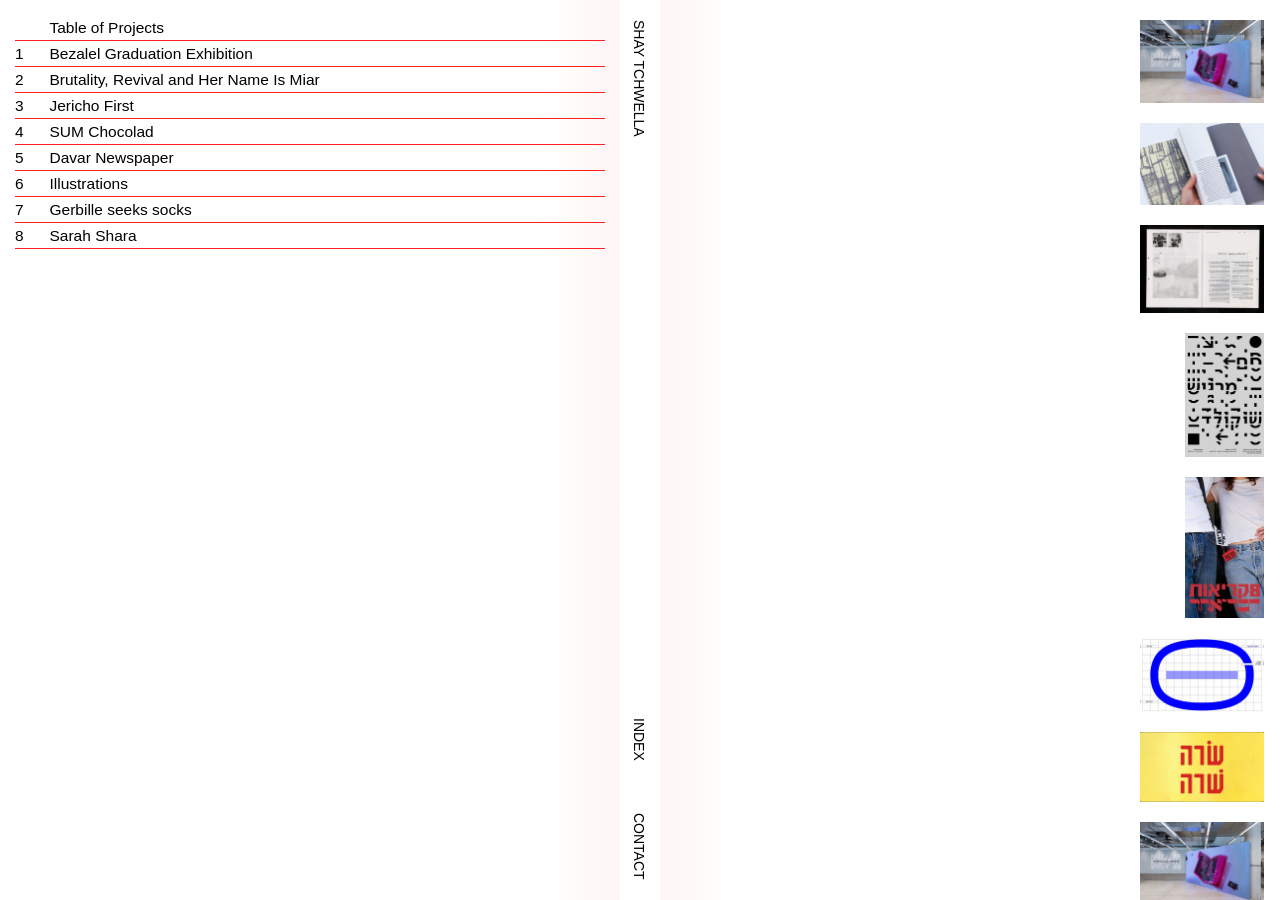
<file: index.html>
<!DOCTYPE html>
<html lang="en">
<head>
  <meta charset="UTF-8">
  <meta name="viewport" content="width=device-width, initial-scale=1">
  <title>Shay Tchwella — Portfolio</title>
  <link rel="stylesheet" href="styles.css?v=contact45">
  <script src="script.js?v=contact45" defer></script>
</head>
<body>
  <main class="page">
    <!-- Soft pink bands on both sides of the middle column -->
    <div class="band band--left">
      <img src="images/band-left.svg" alt="">
    </div>
    <div class="band band--right">
      <img src="images/band-right.svg" alt="">
    </div>

    <!-- Left half: scrolls on its own, only when its content is taller than the screen -->
    <div class="pane pane--left">

      <!-- Table of projects (top left). A red line sits under every project but the last -->
      <section class="projects">
        <!-- On a phone the title and the line under it stay at the top while the text scrolls -->
        <div class="projects-head">
          <h1 class="projects-title">Table of Projects</h1>
          <!-- Phone only: ✕ shows only the images, + brings the text back (+ also when nothing is open) -->
          <button class="projects-toggle" type="button" aria-label="Show only the images">
            <span class="toggle-cross" aria-hidden="true">✕</span>
          </button>
        </div>
        <ol class="project-list">
          <li class="project">
            <button class="project-name project-toggle" type="button" aria-expanded="false" aria-controls="case-bezalel"><span class="project-number">1</span>Bezalel Graduation Exhibition</button>
            <span class="project-year">2026</span> <!-- phone only, while the project is open -->
            <!-- Opens when the name is clicked and pushes the next projects down -->
            <div class="project-details">
              <div class="project-details-inner">
                <p>As part of the branding team for Bezalel’s 2026 Graduation Exhibition, <em>Boom Bogrim</em>, I collaborated with designers and curators to develop a bold, expressive visual identity. The concept explored a sense of rupture and transformation through explosive variable typography that extended across walls, printed materials, and digital screens. At the heart of the exhibition, a large-scale AI-generated film brought the graduates’ works into motion, capturing the quiet, poetic aftermath of an explosion.</p>
              </div>
            </div>
          </li>
          <li class="project">
            <button class="project-name project-toggle" type="button" aria-expanded="false" aria-controls="case-miar"><span class="project-number">2</span>Brutality, Revival and Her Name Is Miar</button>
            <!-- The description is still to come -->
            <div class="project-details">
              <div class="project-details-inner"></div>
            </div>
          </li>
          <li class="project">
            <button class="project-name project-toggle" type="button" aria-expanded="false" aria-controls="case-jericho"><span class="project-number">3</span>Jericho First</button>
            <!-- Opens when the name is clicked and pushes the next projects down -->
            <div class="project-details">
              <div class="project-details-inner">
                <p>Editorial Design of an educational booklet based on Wikipedia's “Jericho“ entry and a complementary website for a fictional conference addressing the topic of Jericho. The project features photography from the Israeli International Library. The booklet seeks to bring a new reading of the curse of Jericho from biblical times to our own days.</p>
                <p>
                  Created as part of Graphic Design-Typography 03 course,<br>
                  Instructed by Idan Vaaknin, 2nd year.<br>
                  Print - 25X18CM<br>
                  Poster - 1000X700CM<br>
                  Website
                </p>
              </div>
            </div>
          </li>
          <li class="project">
            <button class="project-name project-toggle" type="button" aria-expanded="false" aria-controls="case-sum"><span class="project-number">4</span>SUM Chocolad</button>
            <!-- Opens when the name is clicked and pushes the next projects down -->
            <div class="project-details">
              <div class="project-details-inner">
                <p>Brand and packaging design identity for medicinal mushrooms. Offering a new look and way to consume. The mushrooms are offered as a daily cocholate treat while benefiting the plant's propoperties. The project encompassed packaging design, social media content creation, and branding identity.</p>
                <!-- <bdi> keeps the Hebrew word in its own direction inside the English sentence -->
                <p>The logo spells in hebrew '<bdi lang="he">סַם</bdi>', sum which means drug. The circle stands for the pill, virtues of the mushrooms. Along with the square, choclate cube, featuring a new way to take the drug.</p>
                <p>
                  Created as part of Introduction to Branding course,<br>
                  instructed by Rotem Bixenshpaner, 2nd year.
                </p>
              </div>
            </div>
          </li>
          <li class="project">
            <button class="project-name project-toggle" type="button" aria-expanded="false" aria-controls="case-davar"><span class="project-number">5</span>Davar Newspaper</button>
            <!-- No description yet: opening it shows only the video and the photos -->
            <div class="project-details">
              <div class="project-details-inner"></div>
            </div>
          </li>
          <li class="project">
            <button class="project-name project-toggle" type="button" aria-expanded="false" aria-controls="case-illustrations"><span class="project-number">6</span>Illustrations</button>
            <!-- No description yet: opening it shows only the drawings -->
            <div class="project-details">
              <div class="project-details-inner"></div>
            </div>
          </li>
          <li class="project">
            <span class="project-name"><span class="project-number">7</span>Gerbille seeks socks</span>
          </li>
          <li class="project">
            <span class="project-name"><span class="project-number">8</span>Sarah Shara</span>
          </li>
        </ol>
      </section>

      <!-- Bottom left: about text and contact details. Both open and close with CONTACT -->
      <div class="about" id="contact">
        <p class="bio">
          Jerusalem based visual communicator. I aim<br>
          to design through exploration, experimentation and curiosity. Drawn to print, typography and color. I’m interested in how content takes shape and meaning through visual decisions.
        </p>

        <address class="contact">
          <a class="contact-link" href="mailto:shay.tchwella@gmail.com">shay.tchwella@gmail.com</a><br>
          <a class="contact-link" href="https://www.instagram.com/shay_tchwella/" target="_blank" rel="noopener">@shay_tchwella</a><br>
          <a class="contact-link" href="tel:+972549809026">+972 54 980 9026</a>
        </address>
      </div>

    </div>

    <!-- The spine: the white middle column. Drag it left or right -->
    <div class="spine" aria-hidden="true"></div>

    <!-- Vertical labels in the middle column -->
    <nav class="side-nav">
      <button class="side-label side-label--name" type="button">SHAY TCHWELLA</button>
      <button class="side-label side-label--index" type="button" aria-expanded="false" aria-controls="index-grid">INDEX</button>
      <button class="side-label side-label--contact" type="button" aria-expanded="false" aria-controls="contact">CONTACT</button>
    </nav>

    <!-- Right half: scrolls on its own, only when its content is taller than the screen -->
    <div class="pane pane--right">

      <!-- Opening screen: a column of chosen images on the right margin.
           script.js repeats it, so the scroll goes round and round like a carousel -->
      <section class="intro is-shown is-open" id="intro" aria-label="Selected work">
        <div class="intro-set">
          <img src="images/intro-1.jpg" alt="">
          <img src="images/intro-2.jpg" alt="">
          <img src="images/intro-3.jpg" alt="">
          <img class="intro-narrow" src="images/intro-4.jpg" alt="">
          <img class="intro-narrow" src="images/intro-5.jpg" alt="">
          <img src="images/intro-6.jpg" alt="">
          <img src="images/intro-7.jpg" alt="">
        </div>
      </section>

      <!-- Index: grid of images, opens when INDEX is clicked -->
      <section class="index-grid" id="index-grid" aria-label="Index">
        <!-- 1: Bezalel Graduation Exhibition -->
        <figure class="index-item">
          <figcaption>1.01</figcaption>
          <img src="images/index-1-01.jpg" alt="">
        </figure>
        <figure class="index-item">
          <figcaption>1.02</figcaption>
          <img src="images/index-1-02.jpg" alt="">
        </figure>
        <figure class="index-item">
          <figcaption>1.03</figcaption>
          <img src="images/index-1-03.jpg" alt="">
        </figure>
        <figure class="index-item">
          <figcaption>1.04</figcaption>
          <img src="images/index-1-04.jpg" alt="">
        </figure>
        <figure class="index-item">
          <figcaption>1.05</figcaption>
          <img src="images/index-1-05.jpg" alt="">
        </figure>
        <figure class="index-item">
          <figcaption>1.06</figcaption>
          <img src="images/index-1-06.jpg" alt="">
        </figure>
        <figure class="index-item">
          <figcaption>1.07</figcaption>
          <img src="images/index-1-07.jpg" alt="">
        </figure>
        <figure class="index-item">
          <figcaption>1.08</figcaption>
          <img src="images/index-1-08.jpg" alt="">
        </figure>
        <figure class="index-item">
          <figcaption>1.09</figcaption>
          <img src="images/index-1-09.jpg" alt="">
        </figure>
        <figure class="index-item">
          <figcaption>1.10</figcaption>
          <img src="images/index-1-10.jpg" alt="">
        </figure>
        <figure class="index-item">
          <figcaption>1.11</figcaption>
          <img src="images/index-1-11.jpg" alt="">
        </figure>
        <figure class="index-item">
          <figcaption>1.12</figcaption>
          <img src="images/index-1-12.jpg" alt="">
        </figure>
        <figure class="index-item">
          <figcaption>1.13</figcaption>
          <img src="images/index-1-13.jpg" alt="">
        </figure>
        <figure class="index-item">
          <figcaption>1.14</figcaption>
          <img src="images/index-1-14.jpg" alt="">
        </figure>
        <figure class="index-item">
          <figcaption>1.15</figcaption>
          <img src="images/index-1-15.jpg" alt="">
        </figure>
        <!-- 2: Brutality, Revival and Her Name Is Miar (2.01 is a frame of the booklet video) -->
        <figure class="index-item">
          <figcaption>2.01</figcaption>
          <img src="images/index-2-01.jpg" alt="">
        </figure>
        <!-- 3: Jericho First (3.01 is the cover of the booklet video) -->
        <figure class="index-item">
          <figcaption>3.01</figcaption>
          <img src="images/index-3-01.jpg" alt="">
        </figure>
        <figure class="index-item">
          <figcaption>3.02</figcaption>
          <img src="images/index-3-02.jpg" alt="">
        </figure>
        <figure class="index-item">
          <figcaption>3.03</figcaption>
          <img src="images/index-3-03.jpg" alt="">
        </figure>
        <figure class="index-item">
          <figcaption>3.04</figcaption>
          <img src="images/index-3-04.jpg" alt="">
        </figure>
        <figure class="index-item">
          <figcaption>3.05</figcaption>
          <img src="images/index-3-05.jpg" alt="">
        </figure>
        <figure class="index-item">
          <figcaption>3.06</figcaption>
          <img src="images/index-3-06.jpg" alt="">
        </figure>
        <figure class="index-item">
          <figcaption>3.07</figcaption>
          <img src="images/index-3-07.jpg" alt="">
        </figure>
        <figure class="index-item">
          <figcaption>3.08</figcaption>
          <img src="images/index-3-08.jpg" alt="">
        </figure>
        <figure class="index-item">
          <figcaption>3.09</figcaption>
          <img src="images/index-3-09.jpg" alt="">
        </figure>
        <figure class="index-item">
          <figcaption>3.10</figcaption>
          <img src="images/index-3-10.jpg" alt="">
        </figure>
        <figure class="index-item">
          <figcaption>3.11</figcaption>
          <img src="images/index-3-11.jpg" alt="">
        </figure>
        <figure class="index-item">
          <figcaption>3.12</figcaption>
          <img src="images/index-3-12.jpg" alt="">
        </figure>
        <figure class="index-item">
          <figcaption>3.13</figcaption>
          <img src="images/index-3-13.jpg" alt="">
        </figure>
        <figure class="index-item">
          <figcaption>3.14</figcaption>
          <img src="images/index-3-14.jpg" alt="">
        </figure>
        <!-- 4: SUM Chocolad -->
        <figure class="index-item">
          <figcaption>4.01</figcaption>
          <img src="images/index-4-01.jpg" alt="">
        </figure>
        <figure class="index-item">
          <figcaption>4.02</figcaption>
          <img src="images/index-4-02.jpg" alt="">
        </figure>
        <figure class="index-item">
          <figcaption>4.03</figcaption>
          <img src="images/index-4-03.jpg" alt="">
        </figure>
        <figure class="index-item">
          <figcaption>4.04</figcaption>
          <img src="images/index-4-04.jpg" alt="">
        </figure>
        <figure class="index-item">
          <figcaption>4.05</figcaption>
          <img src="images/index-4-05.jpg" alt="">
        </figure>
        <figure class="index-item">
          <figcaption>4.06</figcaption>
          <img src="images/index-4-06.jpg" alt="">
        </figure>
        <figure class="index-item">
          <figcaption>4.07</figcaption>
          <img src="images/index-4-07.jpg" alt="">
        </figure>
        <!-- 5: Davar Newspaper -->
        <figure class="index-item">
          <figcaption>5.01</figcaption>
          <img src="images/index-5-01.jpg" alt="">
        </figure>
        <figure class="index-item">
          <figcaption>5.02</figcaption>
          <img src="images/index-5-02.jpg" alt="">
        </figure>
        <figure class="index-item">
          <figcaption>5.03</figcaption>
          <img src="images/index-5-03.jpg" alt="">
        </figure>
        <figure class="index-item">
          <figcaption>5.04</figcaption>
          <img src="images/index-5-04.jpg" alt="">
        </figure>
        <!-- 6: Illustrations -->
        <figure class="index-item">
          <figcaption>6.01</figcaption>
          <img src="images/index-6-01.jpg" alt="">
        </figure>
        <figure class="index-item">
          <figcaption>6.02</figcaption>
          <img src="images/index-6-butcher.jpg" alt="">
        </figure>
        <figure class="index-item">
          <figcaption>6.03</figcaption>
          <img src="images/index-6-02.jpg" alt="">
        </figure>
        <figure class="index-item">
          <figcaption>6.04</figcaption>
          <img src="images/index-6-gerbil-1.jpg" alt="">
        </figure>
        <figure class="index-item">
          <figcaption>6.05</figcaption>
          <img src="images/index-6-gerbil-5.jpg" alt="">
        </figure>
        <figure class="index-item">
          <figcaption>6.06</figcaption>
          <img src="images/index-6-gerbil-4.jpg" alt="">
        </figure>
      </section>

      <!-- Case studies, in the order of the table. On a computer they come one after the other,
           so scrolling past the last image of a project goes straight on to the next one -->
      <!-- Case study: Bezalel Graduation Exhibition -->
      <section class="case" id="case-bezalel" aria-label="Bezalel Graduation Exhibition">
        <img class="case-image" src="images/bezalel-01.jpg" alt="">
        <img class="case-image" src="images/bezalel-02.jpg" alt="">
        <img class="case-image" src="images/bezalel-03.jpg" alt="">
        <img class="case-image" src="images/bezalel-04.jpg" alt="">
        <img class="case-image" src="images/bezalel-05.jpg" alt="">
        <img class="case-image" src="images/bezalel-06.jpg" alt="">
        <img class="case-image case-image--portrait" src="images/bezalel-07.jpg" alt="">
        <img class="case-image" src="images/bezalel-08.jpg" alt="">
        <img class="case-image" src="images/bezalel-09.jpg" alt="">
        <img class="case-image" src="images/bezalel-10.jpg" alt="">
        <img class="case-image" src="images/bezalel-11.jpg" alt="">
        <img class="case-image" src="images/bezalel-12.jpg" alt="">
        <img class="case-image" src="images/bezalel-13.jpg" alt="">
        <img class="case-image case-image--portrait" src="images/bezalel-14.jpg" alt="">
        <img class="case-image" src="images/bezalel-15.jpg" alt="">
      </section>

      <!-- Brutality, Revival and Her Name Is Miar. More images to come after the video.
           The video file has black bars on both sides: its frame hides exactly them -->
      <section class="case" id="case-miar" aria-label="Brutality, Revival and Her Name Is Miar">
        <video class="case-video case-video--miar" src="images/miar-booklet-video.mp4" autoplay muted loop playsinline></video>
      </section>

      <!-- Case study: Jericho First. Opens after its text in the table -->
      <section class="case" id="case-jericho" aria-label="Jericho First">
        <!-- Booklet video: plays all the time, on repeat, without sound -->
        <video class="case-video" src="images/jericho-booklet-video.mp4" autoplay muted loop playsinline></video>

        <!-- Booklet photos. Each one is turned on its side and zoomed in a little, like in Figma.
             The numbers set the zoom and position of each photo inside its frame. -->
        <div class="case-photo">
          <div class="case-photo-frame">
            <img src="images/jericho-booklet-041.jpg" alt="" style="--crop-w: 110%; --crop-h: 109.89%; --crop-x: -6.37%; --crop-y: -0.04%;">
          </div>
        </div>
        <div class="case-photo">
          <div class="case-photo-frame">
            <img src="images/jericho-booklet-044.jpg" alt="" style="--crop-w: 111%; --crop-h: 110.89%; --crop-x: -7.63%; --crop-y: -0.08%;">
          </div>
        </div>
        <div class="case-photo">
          <div class="case-photo-frame">
            <img src="images/jericho-booklet-046.jpg" alt="" style="--crop-w: 110.88%; --crop-h: 111%; --crop-x: -4.13%; --crop-y: -0.36%;">
          </div>
        </div>
        <div class="case-photo">
          <div class="case-photo-frame">
            <img src="images/jericho-booklet-047.jpg" alt="" style="--crop-w: 108.88%; --crop-h: 109%; --crop-x: -4.44%; --crop-y: 0.13%;">
          </div>
        </div>
        <div class="case-photo case-photo--tall">
          <div class="case-photo-frame">
            <img src="images/jericho-booklet-048.jpg" alt="" style="--crop-w: 106.87%; --crop-h: 109.9%; --crop-x: -5.03%; --crop-y: 0%;">
          </div>
        </div>
        <div class="case-photo">
          <div class="case-photo-frame">
            <img src="images/jericho-booklet-051.jpg" alt="" style="--crop-w: 110%; --crop-h: 109.89%; --crop-x: -5.84%; --crop-y: 0.02%;">
          </div>
        </div>

        <!-- Poster -->
        <img class="case-poster" src="images/jericho-poster.jpg" alt="">

        <!-- Website screenshots. --box is each frame's width / height in Figma -->
        <img class="case-screen" src="images/jericho-website-1.jpg" alt="" style="--box: 669 / 423;">
        <img class="case-screen" src="images/jericho-website-2.jpg" alt="" style="--box: 669 / 428;">
        <img class="case-screen" src="images/jericho-website-3.jpg" alt="" style="--box: 669 / 427;">
        <img class="case-screen" src="images/jericho-website-4.jpg" alt="" style="--box: 669 / 433;">
        <img class="case-screen" src="images/jericho-website-5.jpg" alt="" style="--box: 669 / 433;">
        <img class="case-screen" src="images/jericho-website-6.jpg" alt="" style="--box: 669 / 432;">
      </section>

      <!-- Case study: SUM Chocolad. Opens after its text in the table -->
      <section class="case" id="case-sum" aria-label="SUM Chocolad">
        <img class="case-image" src="images/sum-01.jpg" alt="">
        <img class="case-image" src="images/sum-02.jpg" alt="">
        <img class="case-image" src="images/sum-03.jpg" alt="">
        <img class="case-image" src="images/sum-04.jpg" alt="">
        <img class="case-image" src="images/sum-05.jpg" alt="">
        <!-- Leaflet -->
        <img class="case-image" src="images/sum-leaflet.jpg" alt="">
        <!-- Poster -->
        <img class="case-image case-image--portrait" src="images/sum-poster.jpg" alt="">
      </section>

      <!-- Case study: Davar Newspaper. A standing video, then three standing photos -->
      <section class="case" id="case-davar" aria-label="Davar Newspaper">
        <video class="case-video case-video--standing case-image--portrait" src="images/davar-video.mp4" autoplay muted loop playsinline></video>
        <img class="case-image case-image--portrait" src="images/davar-01.jpg" alt="">
        <img class="case-image case-image--portrait" src="images/davar-02.jpg" alt="">
        <img class="case-image case-image--portrait" src="images/davar-03.jpg" alt="">
      </section>

      <!-- Illustrations: drawings -->
      <section class="case" id="case-illustrations" aria-label="Illustrations">
        <img class="case-image case-image--portrait" src="images/illustrations-01.jpg" alt="">
        <!-- A butcher and his two sisters -->
        <img class="case-image" src="images/illustrations-butcher.jpg" alt="">
        <img class="case-image case-image--portrait" src="images/illustrations-02.jpg" alt="">
        <!-- Gerbil seeks socks: three long strips -->
        <img class="case-image" src="images/illustrations-gerbil-1.jpg" alt="">
        <img class="case-image" src="images/illustrations-gerbil-5.jpg" alt="">
        <img class="case-image" src="images/illustrations-gerbil-4.jpg" alt="">
      </section>

    </div>
  </main>
</body>
</html>
</file>
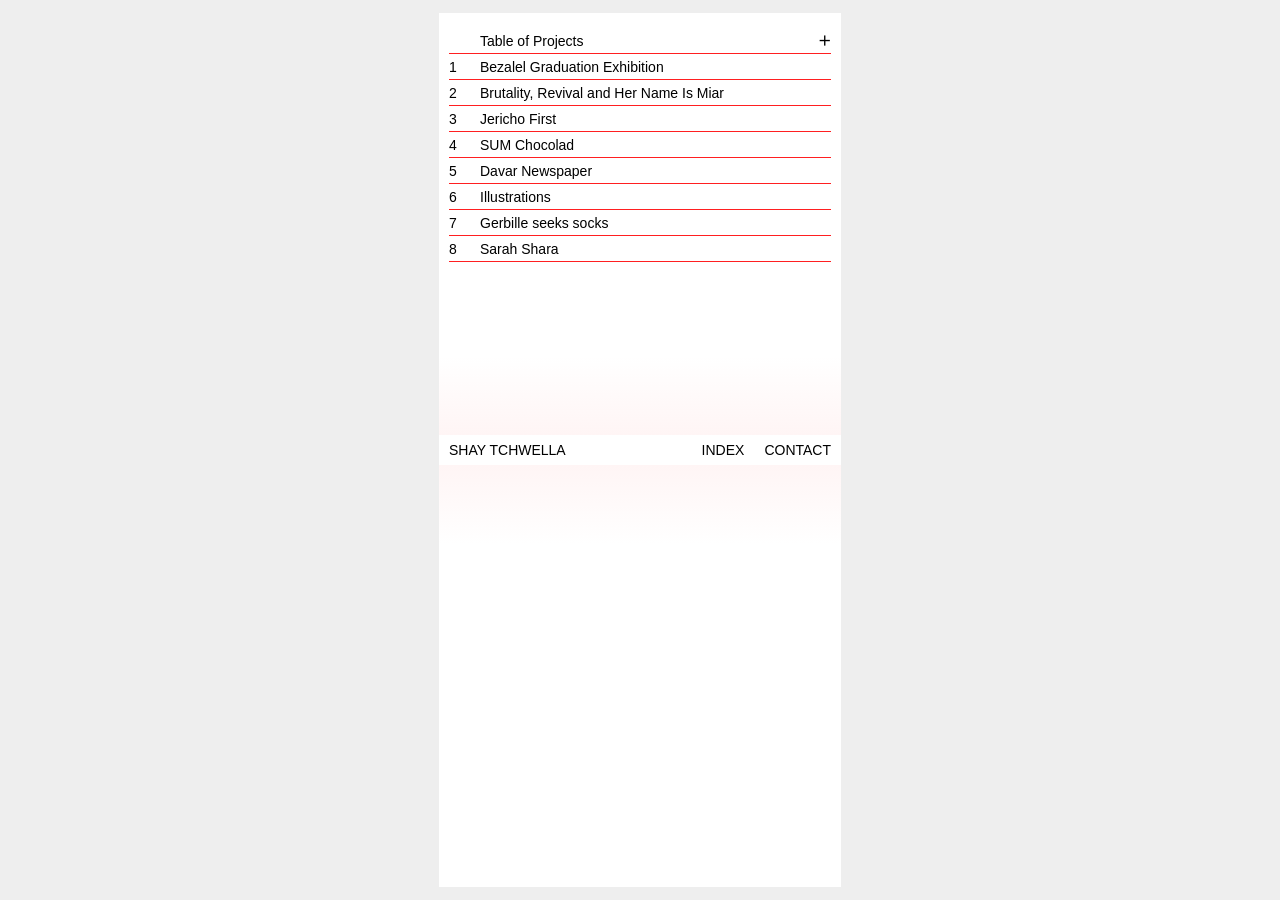
<file: mobile-preview.html>
<!DOCTYPE html>
<html lang="en">
<head>
  <meta charset="UTF-8">
  <meta name="viewport" content="width=device-width, initial-scale=1">
  <title>Phone preview</title>
  <style>
    /* Shows the real site in a phone-sized frame (iPhone 16 Pro: 402 × 874), for checking on a computer.
       On a real phone, just open index.html */
    body {
      margin: 0;
      min-height: 100vh;
      display: flex;
      align-items: center;
      justify-content: center;
      background: #eeeeee;
    }

    iframe {
      width: 402px;
      height: 874px;
      border: 0;
      background: #ffffff;
    }
  </style>
</head>
<body>
  <iframe src="index.html" title="Phone preview"></iframe>
</body>
</html>
</file>
<file: styles.css>
/* ===== Design variables (from the Figma frames "Desktop - 33" to "Desktop - 38") ===== */
:root {
  /* Colors */
  --color-page: #ffffff;      /* white background */
  --color-text: #000000;      /* all text */
  --color-accent: #ff1f21;    /* red: hovered and open projects, wavy lines, label underlines */
  --color-line: #ff1f21;      /* the straight lines of the projects table (same red as --color-accent) */

  /* Fonts */
  --font-main: "Helvetica Neue", Helvetica, Arial, sans-serif;
  --size-body: 15.5px;        /* projects, about text and captions */
  --size-label: 14px;         /* vertical labels */
  --line-height-table: 26px;  /* one row of the projects table: roomy, easy to point at and click */
  --number-column: 34.5px;    /* projects table: the numbers sit in this column, the names start after it
                                 (in Figma: the width of 8 spaces) */
  --line-height-text: 22px;   /* reading text: a project's description, and the index numbers */
  --line-height-about: 18px;  /* description paragraph and contact details */

  /* The spine (white middle column). script.js changes --spine-x while dragging */
  --spine-x: calc(50vw - var(--spine-width) / 2); /* left edge of the spine, starts in the middle */
  --spine-width: 40px;
  --label-inset: 11px;        /* labels' distance from the spine's left edge */

  /* Spacing and sizes */
  --edge: 15px;               /* distance of the left content from the screen edge */
  --label-edge: 20px;         /* top and bottom margin: nothing goes closer to the screen edge.
                                 The bottom margin is where the word CONTACT ends */
  --about-lines: 9;           /* description (5 lines) + empty line + contact details (3 lines) */
  --index-from-bottom: calc(var(--label-edge) + var(--about-lines) * var(--line-height-about));
                              /* top of the word INDEX above the screen bottom: in line with the
                                 top of the description when the contact details are under it */
  --bio-width: 328px;
  --contact-width: 327px;
  --line-width: 0.8px;        /* thickness of the red lines in the table */
  --contact-line-raise: 2px;  /* contact details: their underline is raised this much, close to the word */
  --line-offset: 1.2px;       /* side labels: the red underline sits a little away from the word */
  --table-line-offset: -0.8px; /* projects table: each red line sits right on the bottom edge of its row */
  --wave-length: 14px;        /* hovered project or label: one wave of its wavy line */
  --wave-height: 2px;         /* hovered project or label: height of the waves, top to bottom (gentle) */
  --wave-stroke: 1.1px;       /* thickness of the wavy line: a curve looks thinner, so it is a bit
                                 thicker than --line-width to look the same as the straight lines */
  --wave-time: 0.6s;          /* hover: how long the line takes to curl, from one end to the other */
  --wave-back-time: 0.4s;     /* mouse leaves: how long the wave takes to stretch back */
  --wave-box: 8px;            /* room for the wavy line drawing */
  --details-max-width: 599px; /* widest project text, with the spine in the middle */
  --band-width: 100px;

  /* Index grid and case study (right half) */
  --index-top: 20px;
  --index-gap: 15px;          /* space between columns, and between the spine and the images */
  --index-right: 16px;        /* space between the images and the right edge of the screen */
  --grid-top: 14px;           /* index: top of the first row of numbers ("Desktop - 40") */
  --grid-side: 16px;          /* index: space from the spine and from the right edge of the screen */
  --grid-gap: 12px;           /* index: space between two images side by side */
  --caption-height: 23px;     /* index: number above each image, the image starts right after it */
  --index-cell-ratio: 124 / 230; /* column width / distance from one row to the next */
  --intro-width: 124px;       /* opening screen: width of the images */
  --intro-narrow-width: 79px; /* opening screen: width of the standing posters */
  --intro-gap: 20px;          /* opening screen: space between the images */
  --lens-size: 240px;         /* pressing a project image: the big square that shows it up close */
  --lens-zoom: 2.5;           /* how much bigger the image is inside the square */
  --case-gap: 15px;           /* space between case study images */

  /* Cursors from Figma. The two numbers are the cursor's point: the middle of each shape */
  /* All three are 20 × 20 */
  --cursor-left: url("images/cursor-circle.svg") 10 10, auto;   /* left half */
  --cursor-spine: url("images/cursor-spine.svg") 11 10, col-resize; /* the spine (a little wider: the space between the arrows) */
  --cursor-right: url("images/cursor-square.svg") 10 10, auto;  /* right half (images) */

  /* Index animation */
  --index-time: 0.6s;
  --index-rise: 20px;         /* how far the images move up while they appear */
}

/* ===== Base ===== */
* {
  box-sizing: border-box;
  margin: 0;
  padding: 0;
}

body {
  background: var(--color-page);
  color: var(--color-text);
  font-family: var(--font-main);
}

/* No text selection while the spine is dragged */
.is-dragging {
  user-select: none;
}

/* ===== Cursors: a different one on each part of the screen ===== */
/* "*" means: also on everything inside, like links, buttons and images */
.pane--left,
.pane--left * {
  cursor: var(--cursor-left);
}

.pane--right,
.pane--right * {
  cursor: var(--cursor-right);
}

/* The spine and its labels. Also anywhere while the spine is being dragged */
.spine,
.side-label,
.is-dragging,
.is-dragging * {
  cursor: var(--cursor-spine);
}

/* ===== Layout: one screen. The page itself never scrolls ===== */
.page {
  position: relative;
  height: 100vh;
  height: 100dvh;
  overflow: hidden;
}

/* Each half of the screen scrolls on its own.
   "auto" means: a scrollbar only when there is more content below */
.pane {
  position: absolute;
  top: 0;
  height: 100%;
  overflow-x: hidden;
  overflow-y: auto;
  scrollbar-width: none; /* no visible scrollbar, so the content never shifts */
}

.pane::-webkit-scrollbar {
  display: none; /* same, for Safari */
}

/* Left half: from the screen edge to the spine */
.pane--left {
  left: 0;
  width: var(--spine-x);
  container: left-half / inline-size; /* lets the contact details check how wide this half is */
}

/* Right half: from the spine to the screen edge */
.pane--right {
  left: calc(var(--spine-x) + var(--spine-width));
  right: 0;
  container: right-half / inline-size; /* lets the index grid check how wide this half is */
}

/* ===== The spine: grab area for dragging ===== */
.spine {
  position: fixed;
  top: 0;
  left: var(--spine-x);
  width: var(--spine-width);
  height: 100%;
  touch-action: none; /* lets a finger drag it on touch screens */
  user-select: none;  /* never highlighted when clicked or dragged */
}

/* ===== Pink bands on both sides of the spine ===== */
/* Each band is a 100px wide column that stays on screen while scrolling.
   The SVG is drawn lying down, so it is turned upright here. */
.band {
  position: fixed;
  top: 0;
  width: var(--band-width);
  height: 100%;
}

.band--left {
  left: calc(var(--spine-x) - var(--band-width));
}

.band--right {
  left: calc(var(--spine-x) + var(--spine-width));
}

.band img {
  position: absolute;
  top: 50%;
  left: 50%;
  width: 100vh;
  width: 100dvh;
  height: var(--band-width);
  transform: translate(-50%, -50%) rotate(-90deg);
}

/* Mirrored, so the pink side faces the spine */
.band--left img {
  transform: translate(-50%, -50%) rotate(-90deg) scaleY(-1);
}

/* ===== Table of projects ===== */
.projects {
  position: absolute;
  top: var(--edge);
  left: var(--edge);
  font-size: var(--size-body);
  line-height: var(--line-height-table);
}

/* The title starts where the project names start */
.projects-title {
  padding-left: var(--number-column);
  font-size: inherit;
  font-weight: 400;
}

.project-list {
  position: relative;
  list-style: none;
}

.project {
  position: relative;
}

/* Red lines of the table: one above the first project, and one under every project.
   They reach until just before the spine */
.project-list::before,
.project::after {
  content: "";
  position: absolute;
  top: var(--table-line-offset);
  left: 0;
  width: calc(var(--spine-x) - 2 * var(--edge));
  height: var(--line-width);
  background: var(--color-line);
}

.project::after {
  top: calc(100% + var(--table-line-offset));
}

/* Hovering a project curls the line under it into a wave, from left to right,
   and when the mouse leaves the wave stretches back into a straight line.
   The wavy line is drawn by script.js in this small drawing (svg), which sits exactly
   on the straight line and replaces it while it moves */
.project-wave {
  position: absolute;
  top: calc(100% + var(--table-line-offset) + (var(--line-width) - var(--wave-box)) / 2); /* centered on the line */
  left: 0;
  width: calc(var(--spine-x) - 2 * var(--edge));
  height: var(--wave-box);
  overflow: visible;
  pointer-events: none;
  fill: none;
}

.project.is-waving::after {
  visibility: hidden;
}

/* Project names turn red on hover, at once, like a piano key: moving down the list
   lights every row on the way. Leaving, the red fades out quickly. An open project stays red.
   The name fills the whole row (until the lines end), so no row is skipped */
.project-name {
  display: block;
  width: calc(var(--spine-x) - 2 * var(--edge));
  padding: 0 0 0 var(--number-column); /* room for the number */
  transition: color 0.15s linear;
}

.project.is-open {
  color: var(--color-accent);
}

/* Only where there is a real mouse: on a touch screen a tapped name would stay red */
@media (hover: hover) {
  .project-name:hover {
    color: var(--color-accent);
    transition-duration: 0s;
  }
}

/* The project number, in its own column before the name */
.project-number {
  position: absolute;
  left: 0;
}

/* Clickable names are buttons: remove the browser's button look */
.project-toggle {
  font: inherit;
  color: inherit;
  text-align: left;
  background: none;
  border: none;
}

/* Project text: closed it has no height, open it grows and pushes the next projects down.
   Its lines are closer (22px) than the project names (25px), so it reads comfortably */
.project-details {
  display: grid;
  grid-template-rows: 0fr;
  width: min(var(--details-max-width), calc(var(--spine-x) - 2 * var(--edge)));
  line-height: var(--line-height-text);
  transition: grid-template-rows var(--index-time) ease;
}

.project.is-open .project-details {
  grid-template-rows: 1fr;
}

.project-details-inner {
  min-height: 0;
  overflow: hidden;
}

/* One empty line before each paragraph and after the last one */
.project-details p {
  margin-top: var(--line-height-text);
}

.project-details p:last-child {
  margin-bottom: var(--line-height-text);
}

/* Description paragraph and contact details.
   Removed until CONTACT is clicked, then fade in like the index.
   Both use the same font, weight, size and line spacing.
   Two layouts, depending on how wide the left half is (see the end of this section):
   - Narrow (spine moved left, the default here): description, an empty line, then the
     contact details. The block sits on the bottom margin, so the contact details end
     where the word CONTACT ends, and the description starts in line with INDEX.
   - Wide enough (spine in the middle): contact details next to the description,
     both starting in line with INDEX. */
.about {
  position: absolute;
  bottom: var(--label-edge);
  left: var(--edge);
  width: var(--bio-width);
  font-size: var(--size-body);
  line-height: var(--line-height-about);

  display: none;
  opacity: 0;
  transform: translateY(var(--index-rise));
  transition:
    opacity var(--index-time) ease,
    transform var(--index-time) ease;
}

.about.is-shown {
  display: block;
}

.about.is-open {
  opacity: 1;
  transform: translateY(0);
}

.contact {
  margin-top: 1lh; /* one empty line, the height of one line of this text */
  font-style: normal;
}

.contact a {
  color: inherit;
  text-decoration: none;
}

/* Each contact detail on its own: on hover it turns red with a wavy underline,
   like the labels on the spine (the wave is drawn by script.js, see .contact-wave).
   Clicking copies it, and it shows "copied" with a straight red underline */
.contact-link {
  position: relative;
  display: inline-block;
}

@media (hover: hover) {
  .contact-link:hover {
    color: var(--color-accent);
  }
}

.contact-link.is-copied {
  color: var(--color-accent);
}

.contact-link.is-copied::after {
  content: "";
  position: absolute;
  top: calc(100% - var(--contact-line-raise));
  left: 0;
  width: 100%;
  height: var(--line-width);
  background: var(--color-accent);
}

.contact-wave {
  position: absolute;
  top: calc(100% - var(--contact-line-raise) + (var(--line-width) - var(--wave-box)) / 2); /* centered on the line */
  left: 0;
  width: 100%;
  height: var(--wave-box);
  overflow: visible;
  pointer-events: none;
  fill: none;
}

/* Side by side when the spine is in the middle (the left half is 700px wide).
   The description stays exactly where it is in the other layout (in line with INDEX).
   The contact details start at the middle of the left half:
   the middle point of the red lines in the table. */
@container left-half (min-width: 700px) {
  .about {
    top: calc(100% - var(--index-from-bottom));
    bottom: auto;
  }

  .contact {
    position: absolute;
    top: 0;
    left: calc(50cqw - var(--edge)); /* 50cqw = half the width of the left half */
    width: var(--contact-width);
    margin-top: 0;
  }
}

/* ===== Vertical labels on the spine, read top to bottom ===== */
.side-label {
  position: absolute;
  z-index: 1; /* above the spine, so INDEX can be clicked */
  left: calc(var(--spine-x) + var(--label-inset));
  writing-mode: vertical-rl;
  font-family: var(--font-main);
  font-size: var(--size-label);
  font-weight: 500;
  line-height: normal;
  color: var(--color-text);
  white-space: nowrap;

  /* The labels are buttons: remove the browser's button look */
  background: none;
  border: none;
  padding: 0;
  user-select: none; /* never highlighted, like the spine itself */
}

/* Red underline: the same thickness as the lines in the projects table,
   a little away from the text, as long as the word.
   The words are written top to bottom, so "under" the word is its left side. */
.side-label::after {
  content: "";
  position: absolute;
  top: 0;
  bottom: 0;
  left: calc(-1 * (var(--line-offset) + var(--line-width)));
  width: var(--line-width);
  background: var(--color-accent);
  opacity: 0;
  transition: opacity 0.2s ease;
}

/* INDEX and CONTACT keep the straight underline while they are open.
   On hover a wavy underline is drawn instead, by script.js (see .side-label-wave) */
.side-label.is-active::after {
  opacity: 1;
}

/* Hovered label: the wavy underline, drawn by script.js on the same place as the straight one */
.side-label-wave {
  position: absolute;
  top: 0;
  left: calc(-1 * (var(--line-offset) + var(--line-width)) + (var(--line-width) - var(--wave-box)) / 2); /* centered on the line */
  width: var(--wave-box);
  height: 100%;
  overflow: visible;
  pointer-events: none;
  fill: none;
}

.side-label--name {
  top: var(--label-edge);
}

.side-label--index {
  top: calc(100% - var(--index-from-bottom)); /* in line with the top of the about text */
}

.side-label--contact {
  bottom: var(--label-edge);
}

/* ===== Right half content: index grid and case study ===== */
/* Both sit in the same place inside the right half. Only the open one is shown.
   script.js adds two classes, one after the other:
   - "is-shown": the content is on the page (closed content is removed, so there is nothing to scroll)
   - "is-open": the content fades in and moves up into place */
.intro,
.index-grid,
.case {
  position: absolute;
  top: var(--index-top);
  left: var(--index-gap);
  width: calc(100% - var(--index-gap) - var(--index-right)); /* the gaps on both sides never change */

  /* Closed: removed, invisible and a little lower */
  display: none;
  opacity: 0;
  transform: translateY(var(--index-rise));
  transition:
    opacity var(--index-time) ease,
    transform var(--index-time) ease;
}

.intro.is-open,
.index-grid.is-open,
.case.is-open {
  opacity: 1;
  transform: translateY(0);
}

/* ===== Opening screen: a carousel of chosen images =====
   One column on the right margin, sizes from Figma ("Desktop - 46").
   It is there when nothing is open, and fades out like the others when something opens.
   script.js repeats the images and keeps the scroll going round */
.intro {
  left: auto;
  right: var(--index-right); /* on the right margin, like the project images */
  top: var(--label-edge);    /* the first image starts on the top margin */
  width: auto;
}

.intro.is-shown {
  display: block;
}

.intro-set {
  display: flex;
  flex-direction: column;
  align-items: flex-end; /* every image on the right margin */
  gap: var(--intro-gap);
  padding-bottom: var(--intro-gap); /* the same space between one round and the next */
}

.intro img {
  display: block;
  width: var(--intro-width);
  height: auto;
}

/* The two standing posters are narrower */
.intro img.intro-narrow {
  width: var(--intro-narrow-width);
}

/* Phone: no opening carousel (for now it is only for the computer) */
@media (max-width: 600px) {
  .intro.is-shown {
    display: none;
  }
}

/* ===== Index grid ===== */
/* The columns fill the space exactly, so the space between images stays 12px
   and the space on both sides stays 16px.
   The number of columns depends on how wide the right half is: each column is at least 124px,
   and there are never more than 7.
   With the spine in the middle there are 5 columns of exactly 124px ("Desktop - 40"). */
.index-grid {
  --columns: 1;
  top: var(--grid-top);
  left: var(--grid-side);
  width: calc(100% - 2 * var(--grid-side));
  grid-template-columns: repeat(var(--columns), 1fr);
  column-gap: var(--grid-gap);
  align-items: start;
}

/* Right half width needed for each number of columns: 136px per column + 20px */
@container right-half (min-width: 292px) { .index-grid { --columns: 2; } }
@container right-half (min-width: 428px) { .index-grid { --columns: 3; } }
@container right-half (min-width: 564px) { .index-grid { --columns: 4; } }
@container right-half (min-width: 700px) { .index-grid { --columns: 5; } }
@container right-half (min-width: 836px) { .index-grid { --columns: 6; } }
@container right-half (min-width: 972px) { .index-grid { --columns: 7; } }

.index-grid.is-shown {
  display: grid;
}

/* Each cell keeps the Figma row rhythm: a new row every 230px when the column is 124px */
.index-item {
  aspect-ratio: var(--index-cell-ratio);
}

/* The whole image, in its own proportions: the same image and crop as on the project page.
   Every cell has the same size (from --index-cell-ratio), so the grid and the gaps stay fixed */
.index-item img {
  display: block;
  width: 100%;
  height: auto;
  max-height: calc(100% - var(--caption-height)); /* a very tall image gets a little narrower, so it stays inside its cell */
  object-fit: contain;
  object-position: left top;
}

/* Computer: an image turns see-through (60%) under the mouse. Clicking it opens its project */
@media (min-width: 601px) and (hover: hover) {
  .index-item img:hover {
    opacity: 0.6;
  }
}

/* Number above the image */
.index-item figcaption {
  height: var(--caption-height);
  font-size: var(--size-body);
  line-height: var(--line-height-text);
}

/* ===== Case study ===== */
/* A column of images. It gets wider when the spine moves left.
   No maximum width: the space from the screen edge always stays the same */
.case {
  max-width: none;
  flex-direction: column;
  gap: 0; /* each image sits right under its number; the space comes before the next number */
  padding-bottom: var(--label-edge); /* at the end of the scroll, the last image sits on the bottom margin */
}

.case.is-shown {
  display: flex;
}

/* Opening waits until the project text has finished opening */
.case.is-open {
  transition:
    opacity var(--index-time) ease var(--index-time),
    transform var(--index-time) ease var(--index-time);
}

/* Booklet video */
.case-video {
  display: block;
  width: 100%;
  aspect-ratio: 669 / 466;
  object-fit: cover;
}

/* Miar booklet video: the picture is 3:2, with black bars on both sides inside the file.
   A 3:2 frame filled by the video hides exactly the bars and nothing of the picture */
.case-video--miar {
  aspect-ratio: 3 / 2;
}

/* Davar video: standing (9:16), on the right like a standing photo (see .case-image--portrait).
   Its width is set from the most height it may have, so the whole picture always shows */
.case-video.case-video--standing {
  aspect-ratio: 9 / 16;
  width: min(100%, calc((100vh - 2 * var(--label-edge) - var(--caption-height)) * 9 / 16));
  width: min(100%, calc((100dvh - 2 * var(--label-edge) - var(--caption-height)) * 9 / 16));
}

/* Booklet photo frame. Its height follows its width */
.case-photo {
  position: relative;
  aspect-ratio: 668.33 / 474;
  container-type: inline-size; /* lets the inside use the frame's width (cqw) */
  --frame-ratio: calc(474 / 668.33); /* height divided by width */
}

.case-photo--tall {
  aspect-ratio: 668.61 / 488;
  --frame-ratio: calc(488 / 668.61);
}

/* The photo is standing up, so it is turned 90° to lie on its side */
.case-photo-frame {
  position: absolute;
  top: 50%;
  left: 50%;
  width: calc(100cqw * var(--frame-ratio));
  height: 100cqw;
  overflow: hidden;
  transform: translate(-50%, -50%) rotate(90deg);
}

/* Zoom and position of each photo come from the numbers in index.html */
.case-photo-frame img {
  position: absolute;
  top: var(--crop-y);
  left: var(--crop-x);
  width: var(--crop-w);
  height: var(--crop-h);
  max-width: none;
}

/* Poster: a little narrower, on the right, with a thin black outline */
.case-poster {
  align-self: flex-end;
  width: calc(100% * 606 / 669);
  aspect-ratio: 606 / 860;
  object-fit: cover;
  border: 0.5px solid var(--color-text);
}
/* Website screenshot: cut to its Figma frame (size from --box in index.html) */
.case-screen {
  display: block;
  width: 100%;
  aspect-ratio: var(--box);
  object-fit: cover;
}

/* A whole photo, full width, in its own proportions */
.case-image {
  display: block;
  width: 100%;
  height: auto;
}

/* A standing (portrait) photo: never taller than the space between the top and bottom
   margins, so it can be seen whole without scrolling. On the right, on the side margin. */
.case-image--portrait {
  align-self: flex-end;
  width: auto;
  max-width: 100%;
  max-height: calc(100vh - 2 * var(--label-edge) - var(--caption-height)); /* with its number above it */
  max-height: calc(100dvh - 2 * var(--label-edge) - var(--caption-height));
}

/* People who turn off animations in their system settings see no motion */
@media (prefers-reduced-motion: reduce) {
  .index-grid,
  .case,
  .case.is-open,
  .project-details,
  .project-name,
  .about,
  .side-label::after {
    transition: none;
  }
}

/* Pressing a project image: the square cursor grows into a big square that shows
   the image up close (script.js moves it with the mouse). Its border is like the cursor's */
.zoom-lens {
  position: fixed;
  z-index: 10;
  display: none;
  width: var(--lens-size);
  height: var(--lens-size);
  overflow: hidden;
  border: 1px solid var(--color-text);
  background: var(--color-page);
  pointer-events: none;
}

.zoom-lens.is-shown {
  display: block;
}

/* While the big square is there it takes the place of the cursor */
.is-zooming .pane--right,
.is-zooming .pane--right * {
  cursor: none;
}

/* Number above each project image, like in the index (added by script.js).
   Above a standing image on the right, it starts where the image starts */
.case-number {
  height: var(--caption-height);
  font-size: var(--size-body);
  line-height: var(--line-height-text);
}

.case-number:not(:first-child) {
  margin-top: var(--case-gap);
}

/* Computer: the first number sits in the row of "Table of Projects" (same top and line height),
   and the first image starts on the first red line of the table. The rest stay as they are */
@media (min-width: 601px) {
  .case {
    position: relative; /* all the projects one under the other, so the scroll goes on to the next one */
    top: var(--edge); /* the top of the title row */
  }

  .case-number:first-child {
    height: calc(var(--line-height-table) + var(--table-line-offset)); /* down to the red line */
    line-height: var(--line-height-table);
  }
}

/* Above a standing photo: as wide as the photo (see .case-image--portrait) */
.case-number--portrait {
  align-self: flex-end;
  width: min(100%, calc((100vh - 2 * var(--label-edge) - var(--caption-height)) * var(--ratio, 1)));
  width: min(100%, calc((100dvh - 2 * var(--label-edge) - var(--caption-height)) * var(--ratio, 1)));
}

/* Above the Jericho poster: as wide as the poster (see .case-poster) */
.case-number--poster {
  align-self: flex-end;
  width: calc(100% * 606 / 669);
}

/* ===== Phone only parts: hidden on bigger screens ===== */
.projects-toggle,
.project-year {
  display: none;
}

/* ===== Phone (Figma frames "iPhone 16 & 17 Pro - 1" to "- 5") =====
   The spine lies across the screen: the table of projects is above it,
   the images below it. Drag the spine up (or tap ✕) to see only the images */

/* Lets the spine glide up and down when ✕ or + is tapped */
@property --spine-y {
  syntax: "<length>";
  inherits: true;
  initial-value: 0px;
}

@media (max-width: 600px) {
  :root {
    --m-edge: 10px;             /* space from the left and right screen edges */
    --m-size: 14px;             /* table of projects, its text and the contact details */
    --number-column: 31px;      /* 8 spaces at 14px, like in Figma */
    --m-spine-height: 30px;     /* the white strip with the labels */
    --m-spine-top-min: 81px;    /* the spine moved up as far as it goes: only the title and the open project show */
    --m-label-gap: 20px;        /* space between INDEX and CONTACT */
    --m-content-top: 12px;      /* from the spine to the first number below it */
    --m-grid-gap: 11px;         /* index: space between two images side by side */
    --m-row-gap: 7px;           /* space under each image, before the next number */
    --m-fold-time: 420ms;       /* rows and descriptions open and close like a window blind */
    --m-text-fade: 260ms;       /* ...while their text fades a little faster */
    --m-clear-zone: 26px;       /* right above the spine no text is ever seen (one row) */
    --spine-y: calc(50vh - var(--m-spine-height) / 2); /* top of the spine, starts in the middle */
    --spine-y: calc(50dvh - var(--m-spine-height) / 2);
    transition: --spine-y var(--index-time) ease;
  }

  /* While a finger drags the spine it follows at once */
  :root.is-dragging {
    transition: none;
  }

  /* Top part: from the screen top to the spine.
     Its text fades out into the pink band above the spine, so while the spine is pushed up
     the description disappears little by little, and right above the spine (--m-clear-zone)
     nothing shows at all. The title and the open project's row (the first 2 rows) never fade:
     the fade gets shorter as the spine comes close to them */
  .pane--left {
    --keep: calc(var(--edge) + 2 * var(--line-height-table)); /* bottom of the open project's row */
    --fade-start: max(var(--keep), calc(100% - var(--band-width)));
    --fade-end: max(calc(var(--keep) + 1px), calc(100% - var(--m-clear-zone)));
    width: 100%;
    height: var(--spine-y);
    padding-bottom: var(--band-width); /* lets the last lines scroll up out of the fade */
    -webkit-mask-image: linear-gradient(to bottom, #000 var(--fade-start), transparent var(--fade-end));
    mask-image: linear-gradient(to bottom, #000 var(--fade-start), transparent var(--fade-end));
  }

  /* Bottom part: from the spine to the screen bottom */
  .pane--right {
    top: calc(var(--spine-y) + var(--m-spine-height));
    left: 0;
    height: auto;
    bottom: 0;
  }

  .spine {
    top: var(--spine-y);
    left: 0;
    width: 100%;
    height: var(--m-spine-height);
  }

  /* Pink bands above and under the spine, the pink side facing it */
  .band {
    left: 0;
    width: 100%;
    height: var(--band-width);
  }

  .band--left {
    top: calc(var(--spine-y) - var(--band-width));
  }

  .band--right {
    top: calc(var(--spine-y) + var(--m-spine-height));
  }

  .band img,
  .band--left img {
    top: 0;
    left: 0;
    width: 100%;
    height: 100%;
    transform: none;
  }

  .band--left img {
    transform: scaleY(-1);
  }

  /* Labels in one row inside the spine: the name on the left, INDEX and CONTACT on the right */
  .side-nav {
    position: fixed;
    z-index: 1;
    top: var(--spine-y);
    left: var(--m-edge);
    right: var(--m-edge);
    height: var(--m-spine-height);
    display: flex;
    align-items: center;
    gap: var(--m-label-gap);
    pointer-events: none; /* the empty parts of the strip belong to the spine, for dragging */
  }

  .side-label {
    position: relative;
    top: auto;
    left: auto;
    bottom: auto;
    writing-mode: horizontal-tb;
    pointer-events: auto;
  }

  .side-label--name {
    margin-right: auto;
  }

  /* The underline is under the word */
  .side-label::after {
    top: 100%;
    bottom: auto;
    left: 0;
    width: 100%;
    height: var(--line-width);
  }

  .side-label-wave {
    top: calc(100% + (var(--line-width) - var(--wave-box)) / 2);
    left: 0;
    width: 100%;
    height: var(--wave-box);
  }

  /* ----- Table of projects ----- */
  /* The title row and its line stay at the top of the top part. The projects scroll under
     them and disappear when they reach the line */
  .projects {
    display: contents; /* lets the title stay put for the whole top part, contact details too */
    font-size: var(--m-size);
  }

  .projects-head {
    position: sticky;
    z-index: 1;
    top: 0;
    padding: var(--edge) var(--m-edge) 0;
    font-size: var(--m-size);
    line-height: var(--line-height-table);
    background: var(--color-page);
  }

  /* The line under the title (on bigger screens it is the top line of the list) */
  .project-list::before {
    display: none;
  }

  .projects-head::after {
    content: "";
    position: absolute;
    left: var(--m-edge);
    right: var(--m-edge);
    bottom: 0;
    height: var(--line-width);
    background: var(--color-line);
  }

  .project-list {
    margin: 0 var(--m-edge);
    font-size: var(--m-size);
    line-height: var(--line-height-table);
  }

  .project-list::before,
  .project::after,
  .project-name,
  .project-wave,
  .project-details {
    width: 100%;
  }

  /* + and ✕ on the right of the title. ✕ turned by 45° is +, so it turns between the two:
     + when nothing is open, ✕ when a project or the index is open, + again for only the images */
  .projects-toggle {
    display: block;
    position: absolute;
    top: var(--edge);
    right: var(--m-edge);
    height: var(--line-height-table);
    font: inherit;
    color: inherit;
    background: none;
    border: none;
  }

  .toggle-cross {
    display: block;
    transform: rotate(45deg);
    transition: transform var(--index-time) ease;
  }

  .page:has(.project.is-open, .index-grid.is-open) .toggle-cross {
    transform: rotate(0deg);
  }

  .is-collapsed .page:has(.project.is-open, .index-grid.is-open) .toggle-cross {
    transform: rotate(45deg);
  }

  /* The other projects fold away while one is open, and all of them while only the
     images are shown. Each row closes like a window blind: it gets shorter until its line
     joins the line above it */
  .project {
    overflow: hidden;
  }

  .project-name {
    height: var(--line-height-table);
    transition:
      color 0.15s linear,
      height var(--m-fold-time) ease,
      opacity var(--m-text-fade) ease;
  }

  .project-list:has(.is-open) .project:not(.is-open),
  .is-collapsed .project:not(.is-open) {
    pointer-events: none;
  }

  .project-list:has(.is-open) .project:not(.is-open) .project-name,
  .is-collapsed .project:not(.is-open) .project-name {
    opacity: 0;
  }

  .project-list:has(.is-open) .project:not(.is-open) .project-name,
  .is-collapsed .project:not(.is-open) .project-name {
    height: 0;
  }

  /* The open project has no line under it */
  .project.is-open::after {
    opacity: 0;
  }

  /* Year, on the right of the open project, in black */
  .project-year {
    display: block;
    position: absolute;
    top: 0;
    right: 0;
    color: var(--color-text);
    opacity: 0;
    transition: opacity var(--index-time) ease;
  }

  .project.is-open .project-year {
    opacity: 1;
  }

  /* Description: an empty line before and after it.
     It opens and closes like a window blind, its text fading a little faster */
  .project-details {
    line-height: normal;
    transition: grid-template-rows var(--m-fold-time) ease;
  }

  .project-details-inner {
    opacity: 0;
    transition: opacity var(--m-text-fade) ease;
  }

  .project.is-open .project-details-inner {
    opacity: 1;
  }

  .is-collapsed .project.is-open .project-details-inner {
    opacity: 0;
  }

  .project-details p {
    margin-top: 1lh;
  }

  .project-details p:last-child {
    margin-bottom: 1lh;
  }

  /* Only the images: the description folds away too */
  .is-collapsed .project.is-open .project-details {
    grid-template-rows: 0fr;
  }

  /* Contact details: under the table */
  .about {
    position: relative;
    bottom: auto;
    left: auto;
    width: auto;
    margin: var(--line-height-table) var(--m-edge) var(--edge);
    font-size: var(--m-size);
    line-height: normal;
    scroll-margin-bottom: var(--band-width); /* brought into view above the fade */
  }

  /* ----- Under the spine: index and project images ----- */
  .index-grid,
  .case {
    top: var(--m-content-top);
    left: var(--m-edge);
    width: calc(100% - 2 * var(--m-edge));
  }

  /* Index: always 3 columns, each row as tall as its tallest image */
  .index-grid {
    --columns: 3;
    column-gap: var(--m-grid-gap);
    row-gap: var(--m-row-gap);
  }

  .index-item {
    aspect-ratio: auto;
  }

  /* Project images: one under the other, each with its number above it, like the index */
  .case {
    gap: 0;
  }

  /* Numbers above the images: the same size as the numbers in the table */
  .index-item figcaption {
    font-size: var(--m-size);
  }

  .case-number {
    font-size: var(--m-size);
  }

  .case-number:not(:first-child) {
    margin-top: var(--m-row-gap);
  }
}
</file>
